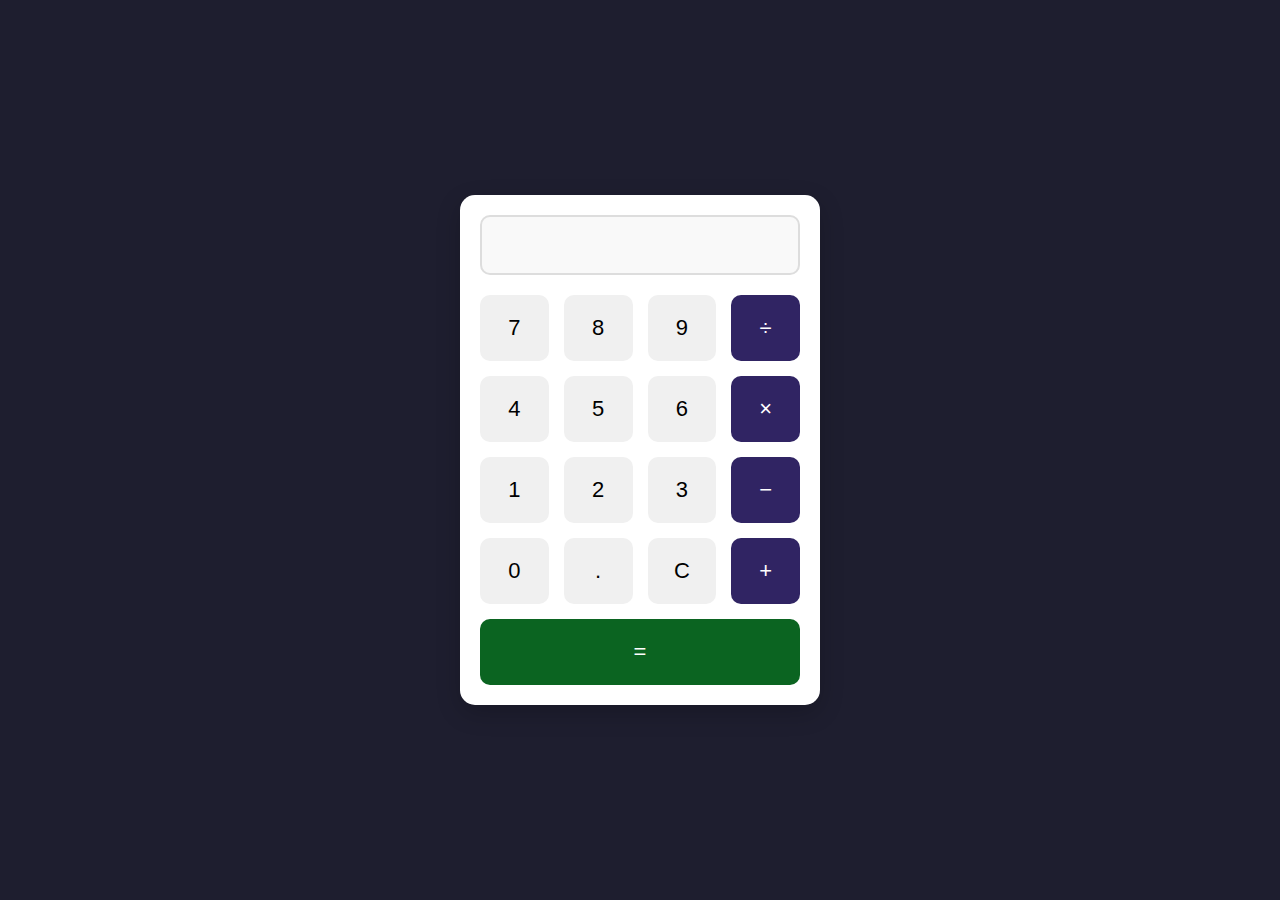
<file: calculator/index.html>
<!DOCTYPE html>
<html lang="en">
<head>
  <meta charset="UTF-8" />
  <meta name="viewport" content="width=device-width, initial-scale=1.0"/>
  <title>Calculator</title>
  <link rel="stylesheet" href="style.css" />
</head>
<body>
  <div class="calculator">
    <input type="text" id="display" disabled />
    <div class="buttons">
      <button class="btn" data-value="7">7</button>
      <button class="btn" data-value="8">8</button>
      <button class="btn" data-value="9">9</button>
      <button class="btn operator" data-value="/"> ÷ </button>

      <button class="btn" data-value="4">4</button>
      <button class="btn" data-value="5">5</button>
      <button class="btn" data-value="6">6</button>
      <button class="btn operator" data-value="*"> × </button>

      <button class="btn" data-value="1">1</button>
      <button class="btn" data-value="2">2</button>
      <button class="btn" data-value="3">3</button>
      <button class="btn operator" data-value="-"> − </button>

      <button class="btn" data-value="0">0</button>
      <button class="btn" data-value=".">.</button>
      <button class="btn" id="clear">C</button>
      <button class="btn operator" data-value="+">+</button>

      <button class="btn equal" id="equal">=</button>
    </div>
  </div>

  <script src="script.js"></script>
</body>
</html>
</file>
<file: calculator/style.css>
body {
  display: flex;
  justify-content: center;
  align-items: center;
  height: 100vh;
  background-color: #1e1e2f;
  margin: 0;
  font-family: 'Segoe UI', sans-serif;
}

.calculator {
  background: #fff;
  border-radius: 15px;
  box-shadow: 0 8px 25px rgba(0, 0, 0, 0.2);
  padding: 20px;
  width: 320px;
  display: flex;
  flex-direction: column;
  align-items: center;
}

#display {
  width: 100%;
  height: 60px;
  font-size: 26px;
  margin-bottom: 20px;
  padding: 10px;
  text-align: right;
  border: 2px solid #ddd;
  border-radius: 10px;
  background: #f9f9f9;
  box-sizing: border-box;
}

.buttons {
  display: grid;
  grid-template-columns: repeat(4, 1fr);
  gap: 15px;
  width: 100%;
}

.btn {
  padding: 20px 0;
  font-size: 22px;
  border: none;
  border-radius: 10px;
  background: #f0f0f0;
  cursor: pointer;
  transition: background 0.2s;
  text-align: center;
}

.btn:hover {
  background: #dcdcdc;
}

.operator {
  background: #302463;
  color: white;
}

.operator:hover {
  background: #07031b;
}

.equal {
  grid-column: span 4;
  background: #0b6421;
  color: white;
}

.equal:hover {
  background: #084e19;
}
</file>
